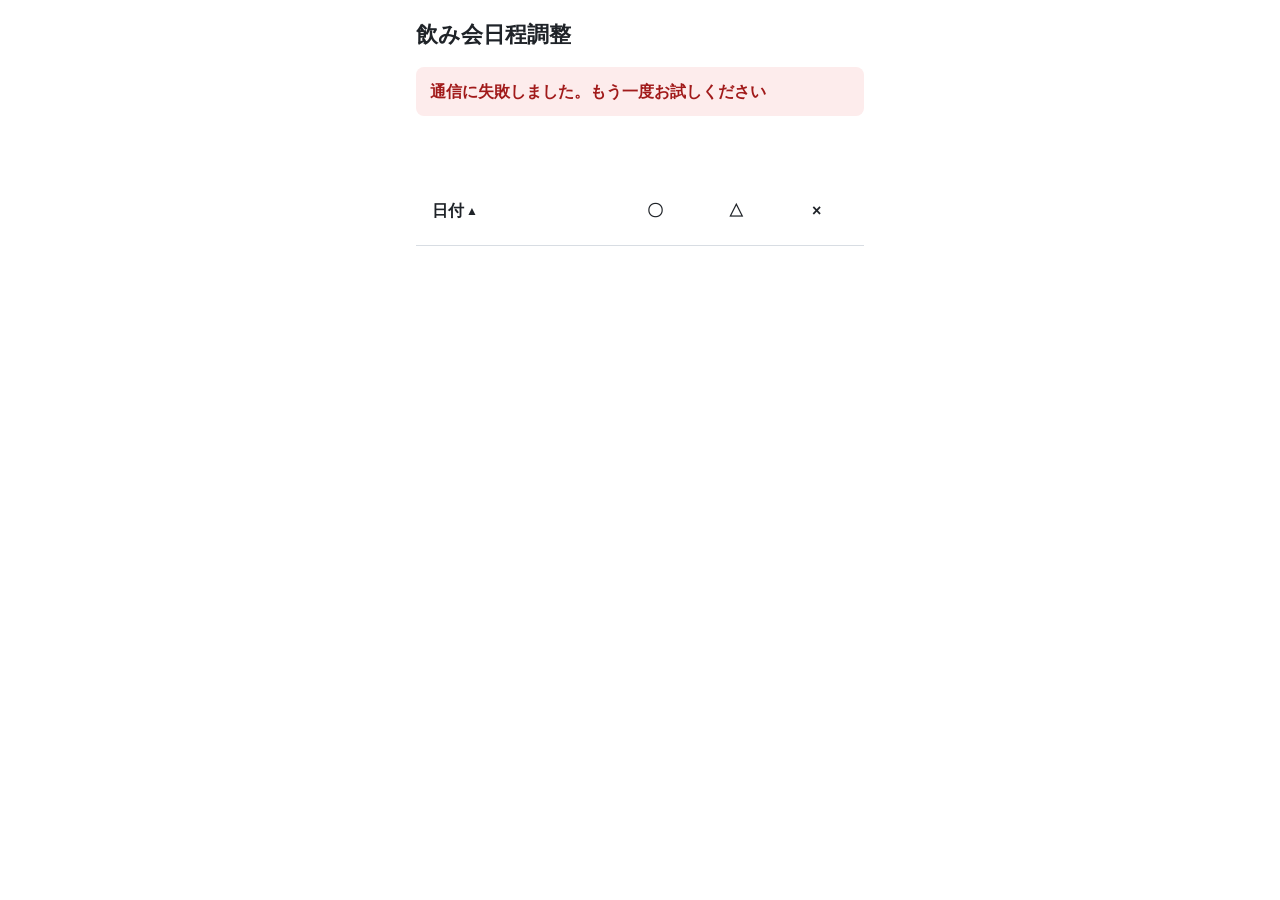
<file: index.html>
<!DOCTYPE html>
<html lang="ja">
<head>
  <meta charset="UTF-8">
  <meta name="viewport" content="width=device-width, initial-scale=1">
  <meta http-equiv="Content-Security-Policy" content="default-src 'self'; script-src 'self'; style-src 'self'; img-src 'self' data:; connect-src https://script.google.com https://script.googleusercontent.com; base-uri 'none'; form-action 'none'">
  <meta name="referrer" content="no-referrer">
  <title>飲み会日程調整</title>
  <link rel="stylesheet" href="css/base.css">
  <script src="js/common.js" defer></script>
</head>
<body data-page="main">
  <main class="page">
    <h1>飲み会日程調整</h1>

    <p id="error" class="error" role="alert" hidden></p>

    <ul id="member-links" class="member-links"></ul>

    <p id="status" class="status" aria-live="polite"></p>

    <table class="summary">
      <thead>
        <tr>
          <th class="col-date" aria-sort="ascending"><button type="button" class="sort-btn" data-sort="date">日付<span class="sort-ind"></span></button></th>
          <th class="col-count" aria-sort="none"><button type="button" class="sort-btn" data-sort="o">〇<span class="sort-ind"></span></button></th>
          <th class="col-count" aria-sort="none"><button type="button" class="sort-btn" data-sort="t">△<span class="sort-ind"></span></button></th>
          <th class="col-count" aria-sort="none"><button type="button" class="sort-btn" data-sort="x">×<span class="sort-ind"></span></button></th>
        </tr>
      </thead>
      <tbody id="summary-body"></tbody>
    </table>
    <p id="summary-empty" class="summary-empty" hidden>候補日がまだありません</p>
  </main>
</body>
</html>
</file>
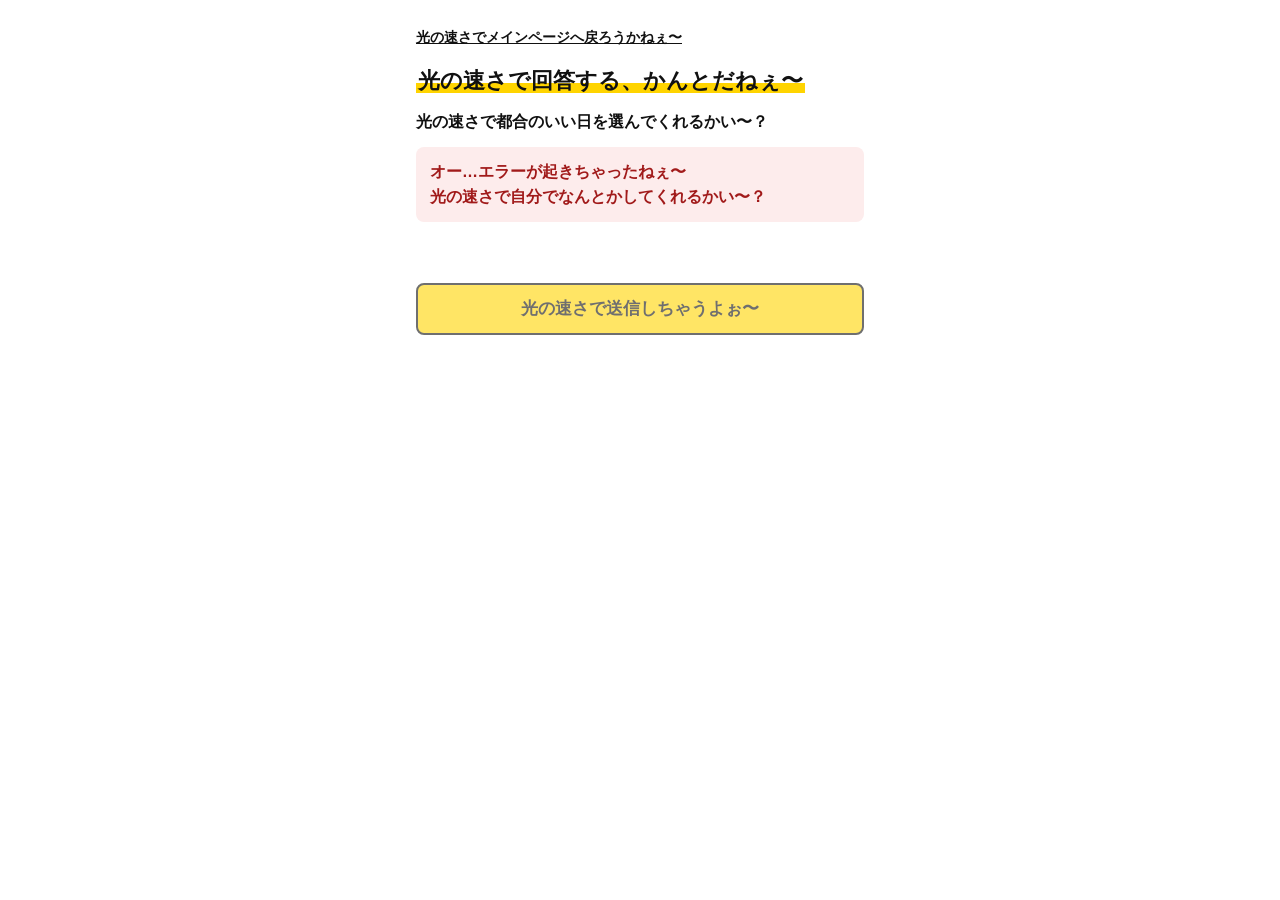
<file: kanto.html>
<!DOCTYPE html>
<html lang="ja">
<head>
  <meta charset="UTF-8">
  <meta name="viewport" content="width=device-width, initial-scale=1">
  <meta http-equiv="Content-Security-Policy" content="default-src 'self'; script-src 'self'; style-src 'self'; img-src 'self' data:; connect-src https://script.google.com https://script.googleusercontent.com; base-uri 'none'; form-action 'none'">
  <meta name="referrer" content="no-referrer">
  <title>かんとの回答｜飲み会日程調整</title>
  <link rel="stylesheet" href="css/base.css">
  <link rel="stylesheet" href="css/kanto.css">
  <script src="js/common.js" defer></script>
</head>
<body class="is-modal" data-page="answer" data-member-id="kanto">
  <main class="page" inert>
    <a class="back-link" href="index.html">光の速さでメインページへ戻ろうかねぇ〜</a>
    <h1 class="answer-title">光の速さで回答する、かんとだねぇ〜</h1>
    <p class="lead">光の速さで都合のいい日を選んでくれるかい〜？</p>

    <p id="error" class="error" role="alert" hidden data-message="オー…エラーが起きちゃったねぇ〜&#10;光の速さで自分でなんとかしてくれるかい〜？"></p>
    <p id="status" class="status" aria-live="polite"></p>

    <ul id="answer-list" class="answer-list"></ul>

    <button id="submit" class="btn btn-primary submit-btn" type="button" disabled>光の速さで送信しちゃうよぉ〜</button>
  </main>

  <div id="confirm" class="dialog-backdrop" hidden>
    <div class="dialog" role="alertdialog" aria-modal="true" aria-labelledby="confirm-text">
      <p id="confirm-text" class="dialog-text">未回答の日があるねぇ〜
光の速さで回答してくれるかい〜？</p>
      <div class="dialog-actions">
        <button id="confirm-send" class="btn btn-primary" type="button">光の速さで送っちゃうよぉ〜</button>
        <button id="confirm-back" class="btn btn-secondary" type="button">光の速さで入力し直そうかねぇ〜</button>
      </div>
    </div>
  </div>

  <div id="toast" class="toast" role="status" aria-live="polite" hidden data-message="光の速さで送信完了だねぇ〜"></div>

  <!-- カットイン演出（kanto 専用）。CSS アニメーションだけで進み、終了後に common.js が取り除く -->
  <div id="cutin" class="cutin">
    <div class="cutin-stage">
      <div class="cutin-band cutin-band--top" aria-hidden="true">
        <div class="cutin-track">
          <span>WARNING</span><span>WARNING</span><span>WARNING</span><span>WARNING</span><span>WARNING</span><span>WARNING</span>
        </div>
      </div>
      <div class="cutin-band cutin-band--bottom" aria-hidden="true">
        <div class="cutin-track">
          <span>WARNING</span><span>WARNING</span><span>WARNING</span><span>WARNING</span><span>WARNING</span><span>WARNING</span>
        </div>
      </div>
      <div class="cutin-flash" aria-hidden="true"></div>
      <p class="cutin-text">光の速さで<br>回答したことは<br>あるかい？</p>
    </div>
  </div>
</body>
</html>
</file>
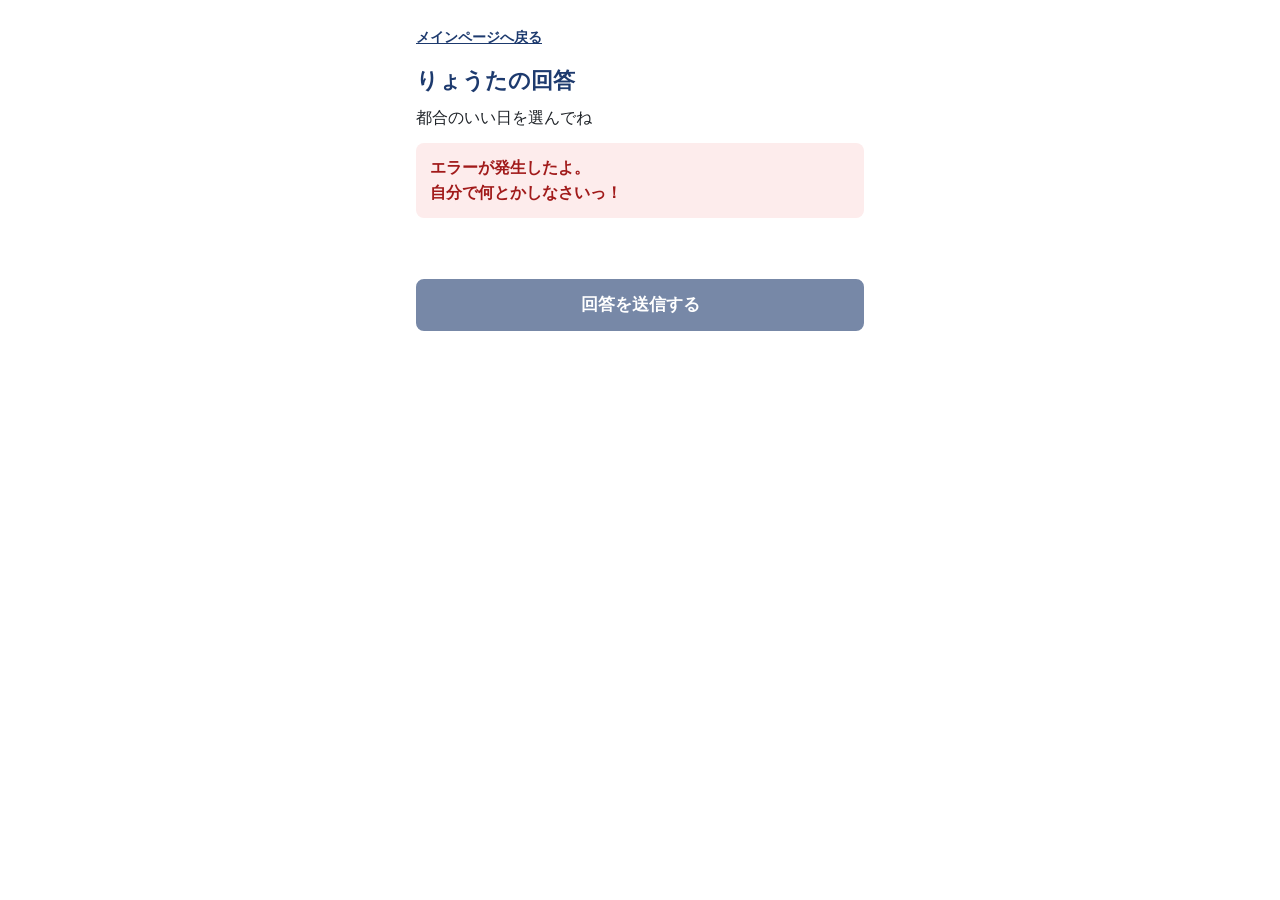
<file: ryota.html>
<!DOCTYPE html>
<html lang="ja">
<head>
  <meta charset="UTF-8">
  <meta name="viewport" content="width=device-width, initial-scale=1">
  <meta http-equiv="Content-Security-Policy" content="default-src 'self'; script-src 'self'; style-src 'self'; img-src 'self' data:; connect-src https://script.google.com https://script.googleusercontent.com; base-uri 'none'; form-action 'none'">
  <meta name="referrer" content="no-referrer">
  <title>りょうたの回答｜飲み会日程調整</title>
  <link rel="stylesheet" href="css/base.css">
  <link rel="stylesheet" href="css/ryota.css">
  <script src="js/common.js" defer></script>
</head>
<body data-page="answer" data-member-id="ryota">
  <main class="page">
    <a class="back-link" href="index.html">メインページへ戻る</a>
    <h1 class="answer-title">りょうたの回答</h1>
    <p class="lead">都合のいい日を選んでね</p>

    <p id="error" class="error" role="alert" hidden data-message="エラーが発生したよ。&#10;自分で何とかしなさいっ！"></p>
    <p id="status" class="status" aria-live="polite"></p>

    <ul id="answer-list" class="answer-list"></ul>

    <button id="submit" class="btn btn-primary submit-btn" type="button" disabled>回答を送信する</button>
  </main>

  <div id="confirm" class="dialog-backdrop" hidden>
    <div class="dialog" role="alertdialog" aria-modal="true" aria-labelledby="confirm-text">
      <p id="confirm-text" class="dialog-text">未回答の日があるよ。
忘れずに回答してね。</p>
      <div class="dialog-actions">
        <button id="confirm-send" class="btn btn-primary" type="button">このまま送信する</button>
        <button id="confirm-back" class="btn btn-secondary" type="button">戻って入力する</button>
      </div>
    </div>
  </div>

  <div id="toast" class="toast" role="status" aria-live="polite" hidden data-message="送信完了！"></div>
</body>
</html>
</file>
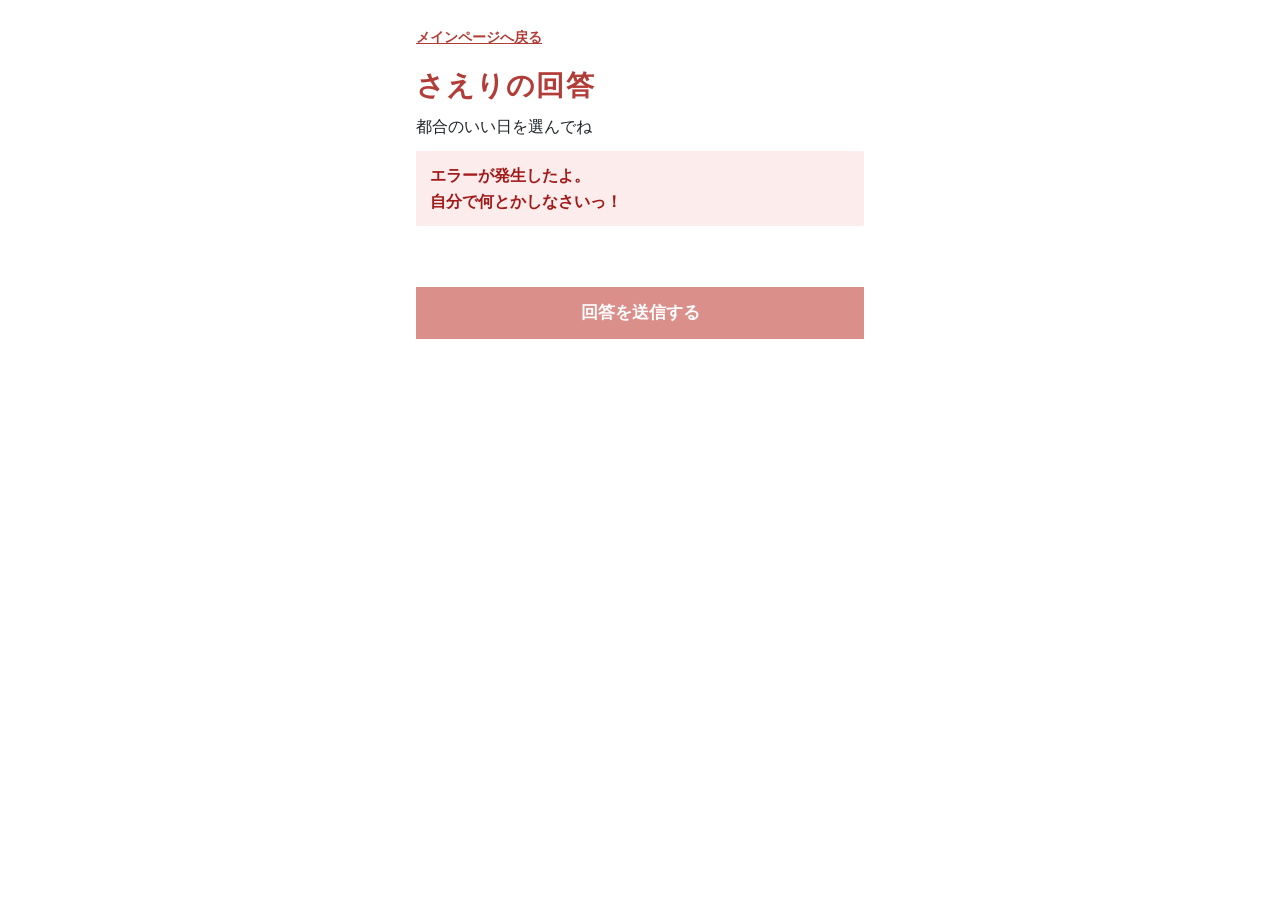
<file: saeri.html>
<!DOCTYPE html>
<html lang="ja">
<head>
  <meta charset="UTF-8">
  <meta name="viewport" content="width=device-width, initial-scale=1">
  <meta http-equiv="Content-Security-Policy" content="default-src 'self'; script-src 'self'; style-src 'self'; img-src 'self' data:; connect-src https://script.google.com https://script.googleusercontent.com; base-uri 'none'; form-action 'none'">
  <meta name="referrer" content="no-referrer">
  <title>さえりの回答｜飲み会日程調整</title>
  <link rel="stylesheet" href="css/base.css">
  <link rel="stylesheet" href="css/saeri.css">
  <script src="js/common.js" defer></script>
</head>
<body data-page="answer" data-member-id="saeri">
  <main class="page">
    <a class="back-link" href="index.html">メインページへ戻る</a>
    <h1 class="answer-title">さえりの回答</h1>
    <p class="lead">都合のいい日を選んでね</p>

    <p id="error" class="error" role="alert" hidden data-message="エラーが発生したよ。&#10;自分で何とかしなさいっ！"></p>
    <p id="status" class="status" aria-live="polite"></p>

    <ul id="answer-list" class="answer-list"></ul>

    <button id="submit" class="btn btn-primary submit-btn" type="button" disabled>回答を送信する</button>
  </main>

  <div id="confirm" class="dialog-backdrop" hidden>
    <div class="dialog" role="alertdialog" aria-modal="true" aria-labelledby="confirm-text">
      <p id="confirm-text" class="dialog-text">未回答の日があるよ。
忘れずに回答してね。</p>
      <div class="dialog-actions">
        <button id="confirm-send" class="btn btn-primary" type="button">このまま送信する</button>
        <button id="confirm-back" class="btn btn-secondary" type="button">戻って入力する</button>
      </div>
    </div>
  </div>

  <div id="toast" class="toast" role="status" aria-live="polite" hidden data-message="送信完了！"></div>
</body>
</html>
</file>
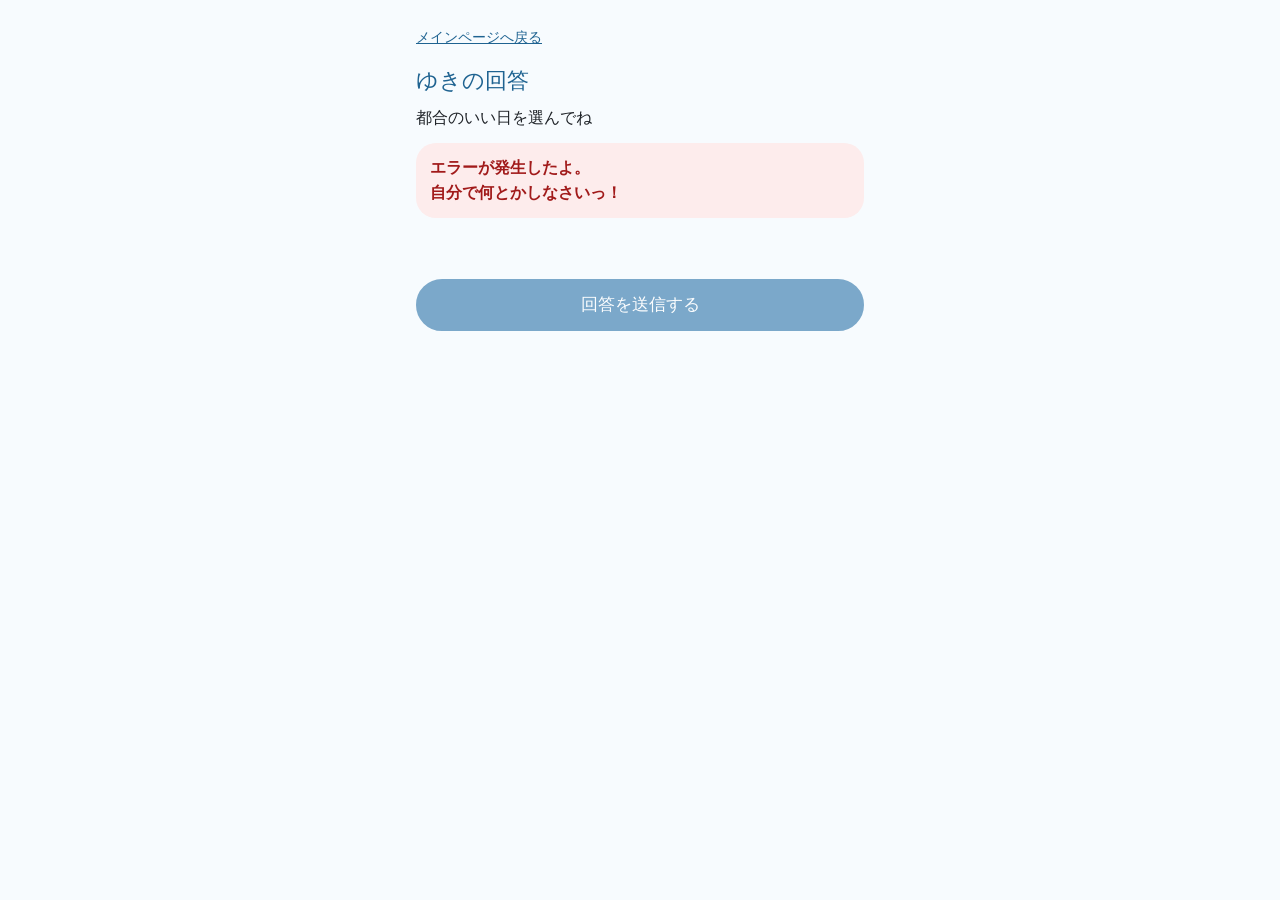
<file: yuki.html>
<!DOCTYPE html>
<html lang="ja">
<head>
  <meta charset="UTF-8">
  <meta name="viewport" content="width=device-width, initial-scale=1">
  <meta http-equiv="Content-Security-Policy" content="default-src 'self'; script-src 'self'; style-src 'self'; img-src 'self' data:; connect-src https://script.google.com https://script.googleusercontent.com; base-uri 'none'; form-action 'none'">
  <meta name="referrer" content="no-referrer">
  <title>ゆきの回答｜飲み会日程調整</title>
  <link rel="stylesheet" href="css/base.css">
  <link rel="stylesheet" href="css/yuki.css">
  <script src="js/common.js" defer></script>
</head>
<body data-page="answer" data-member-id="yuki">
  <main class="page">
    <a class="back-link" href="index.html">メインページへ戻る</a>
    <h1 class="answer-title">ゆきの回答</h1>
    <p class="lead">都合のいい日を選んでね</p>

    <p id="error" class="error" role="alert" hidden data-message="エラーが発生したよ。&#10;自分で何とかしなさいっ！"></p>
    <p id="status" class="status" aria-live="polite"></p>

    <ul id="answer-list" class="answer-list"></ul>

    <button id="submit" class="btn btn-primary submit-btn" type="button" disabled>回答を送信する</button>
  </main>

  <div id="confirm" class="dialog-backdrop" hidden>
    <div class="dialog" role="alertdialog" aria-modal="true" aria-labelledby="confirm-text">
      <p id="confirm-text" class="dialog-text">未回答の日があるよ。
忘れずに回答してね。</p>
      <div class="dialog-actions">
        <button id="confirm-send" class="btn btn-primary" type="button">このまま送信する</button>
        <button id="confirm-back" class="btn btn-secondary" type="button">戻って入力する</button>
      </div>
    </div>
  </div>

  <div id="toast" class="toast" role="status" aria-live="polite" hidden data-message="送信完了！"></div>
</body>
</html>
</file>
<file: css/base.css>
/* 共通レイアウト（スマホ専用） */

:root {
  --font: -apple-system, BlinkMacSystemFont, "Hiragino Sans", "Hiragino Kaku Gothic ProN",
    "Noto Sans JP", "Noto Sans CJK JP", Roboto, sans-serif;
  --bg: #ffffff;
  --text: #1f2328;
  --muted: #5b636e;
  --line: #d8dde3;
  --accent: #1f4e8c;
  --accent-text: #ffffff;
  --top-bg: #fff1c2;
  --error-bg: #fdecec;
  --error-text: #a11a1a;
  --radius: 8px;

  /* 回答画面でメンバーごとに上書きする値 */
  --heading-color: var(--accent);
  --heading-size: 22px;
  --weight: 400;
  --weight-strong: 700;
  --surface: #f4f6f9;
  --mark-bg: #ffffff;
  --mark-selected-bg: var(--accent);
  --mark-selected-text: var(--accent-text);
  --btn-radius: var(--radius);
}

*,
*::before,
*::after {
  box-sizing: border-box;
}

html {
  -webkit-text-size-adjust: 100%;
  text-size-adjust: 100%;
}

body {
  margin: 0;
  background: var(--bg);
  color: var(--text);
  font-family: var(--font);
  font-size: 16px;
  line-height: 1.6;
}

.page {
  max-width: 480px;
  margin: 0 auto;
  padding: 20px 16px 48px;
}

h1 {
  margin: 0 0 16px;
  font-size: 22px;
  line-height: 1.4;
}

button {
  font: inherit;
  color: inherit;
}

.error {
  margin: 0 0 16px;
  padding: 12px 14px;
  border-radius: var(--radius);
  background: var(--error-bg);
  color: var(--error-text);
  font-weight: bold;
  white-space: pre-line;
}

.status {
  min-height: 1.6em;
  margin: 0 0 4px;
  color: var(--muted);
  font-size: 13px;
  text-align: right;
}

/* ---- メインページ ---- */

.member-links {
  display: grid;
  grid-template-columns: repeat(2, 1fr);
  gap: 10px;
  margin: 0 0 20px;
  padding: 0;
  list-style: none;
}

.member-link {
  display: block;
  padding: 12px 8px;
  border-radius: var(--radius);
  background: var(--accent);
  color: var(--accent-text);
  font-weight: bold;
  text-align: center;
  text-decoration: none;
}

.summary {
  width: 100%;
  border-collapse: collapse;
  font-variant-numeric: tabular-nums;
}

.summary th,
.summary td {
  border-bottom: 1px solid var(--line);
}

.summary thead th {
  padding: 0;
}

.sort-btn {
  display: flex;
  align-items: center;
  justify-content: center;
  gap: 2px;
  width: 100%;
  min-height: 44px;
  padding: 8px 4px;
  border: 0;
  background: transparent;
  font-weight: bold;
  cursor: pointer;
}

.sort-ind {
  display: inline-block;
  width: 1em;
  font-size: 12px;
}

.summary .col-date {
  padding: 12px 8px;
  font-weight: normal;
  text-align: left;
  white-space: nowrap;
}

.summary thead .col-date .sort-btn {
  justify-content: flex-start;
  padding-left: 8px;
}

.summary .col-count {
  width: 18%;
  padding: 12px 4px;
  text-align: center;
}

.summary tr.is-top {
  background: var(--top-bg);
}

.summary tr.is-top .col-date {
  font-weight: bold;
}

.summary-empty {
  margin: 16px 0;
  color: var(--muted);
  text-align: center;
}

/* ---- 回答画面 ---- */

body[data-page="answer"] {
  font-weight: var(--weight);
}

body.is-modal {
  overflow: hidden;
}

.back-link {
  display: block;
  width: fit-content;
  margin: 0 0 12px;
  padding: 6px 0;
  color: var(--heading-color);
  font-size: 14px;
  font-weight: var(--weight-strong);
}

.answer-title {
  margin: 0 0 8px;
  color: var(--heading-color);
  font-size: var(--heading-size);
  font-weight: var(--weight-strong);
}

.lead {
  margin: 0 0 12px;
}

.answer-list {
  margin: 0 0 24px;
  padding: 0;
  list-style: none;
}

.answer-row {
  display: flex;
  align-items: center;
  justify-content: space-between;
  gap: 8px;
  padding: 10px 12px;
  margin: 0 0 8px;
  border-radius: var(--radius);
  background: var(--surface);
}

.answer-date {
  font-weight: var(--weight-strong);
  white-space: nowrap;
}

.marks {
  display: flex;
  gap: 8px;
}

.mark-btn {
  width: 52px;
  height: 48px;
  padding: 0;
  border: 2px solid var(--line);
  border-radius: var(--btn-radius);
  background: var(--mark-bg);
  color: var(--text);
  font-size: 20px;
  font-weight: var(--weight-strong);
  cursor: pointer;
  -webkit-tap-highlight-color: transparent;
}

.mark-btn[aria-pressed="true"] {
  border-color: var(--mark-selected-bg);
  background: var(--mark-selected-bg);
  color: var(--mark-selected-text);
}

.mark-btn:disabled {
  opacity: 0.6;
}

/* 送信ボタン・ダイアログのボタン（長い文言は折り返しても崩れないように） */
.btn {
  display: block;
  width: 100%;
  min-height: 52px;
  padding: 12px 16px;
  border: 2px solid var(--accent);
  border-radius: var(--btn-radius);
  font-weight: var(--weight-strong);
  line-height: 1.4;
  text-align: center;
  white-space: normal;
  overflow-wrap: anywhere;
  cursor: pointer;
}

.btn-primary {
  background: var(--accent);
  color: var(--accent-text);
}

.btn-secondary {
  background: var(--bg);
  color: var(--text);
}

.btn:disabled {
  opacity: 0.6;
  cursor: default;
}

.submit-btn {
  font-size: 17px;
}

.dialog-backdrop {
  position: fixed;
  inset: 0;
  z-index: 100;
  display: flex;
  align-items: center;
  justify-content: center;
  padding: 16px;
  background: rgba(0, 0, 0, 0.5);
}

.dialog-backdrop[hidden] {
  display: none;
}

.dialog {
  width: 100%;
  max-width: 360px;
  padding: 20px;
  border-radius: var(--radius);
  background: var(--bg);
}

.dialog-text {
  margin: 0 0 16px;
  font-weight: var(--weight-strong);
  white-space: pre-line;
}

.dialog-actions {
  display: grid;
  gap: 10px;
}

.toast {
  position: fixed;
  left: 50%;
  bottom: calc(24px + env(safe-area-inset-bottom));
  z-index: 200;
  width: max-content;
  max-width: calc(100% - 32px);
  padding: 12px 20px;
  border-radius: var(--btn-radius);
  background: var(--text);
  color: #ffffff;
  font-weight: var(--weight-strong);
  text-align: center;
  transform: translateX(-50%);
  box-shadow: 0 4px 16px rgba(0, 0, 0, 0.2);
}

.toast[hidden] {
  display: none;
}
</file>
<file: css/kanto.css>
/* かんと：黄色＋黒・太めのゴシック体。黄色はアクセントだけに使い、文字は黒 */

:root {
  --accent: #ffd400;
  --accent-text: #111111;
  --heading-color: #111111;
  --text: #111111;
  --surface: #fff8d6;
  --line: #e6d98a;
  --weight: 700;
  --weight-strong: 800;
  --mark-selected-bg: #ffd400;
  --mark-selected-text: #111111;
}

.answer-title {
  display: inline;
  padding: 0 2px;
  background: linear-gradient(transparent 58%, #ffd400 58%);
  -webkit-box-decoration-break: clone;
  box-decoration-break: clone;
}

.answer-title + .lead {
  margin-top: 12px;
}

.mark-btn[aria-pressed="true"],
.btn {
  border-color: #111111;
}

.toast {
  background: #111111;
  color: #ffd400;
}

/* ---- カットイン演出（全体で約3秒） ----
 * 0.0s 暗転、0.1s 警告帯が流れ込む
 * 1.0s 黄色い閃光が斜めに1回だけ走り、画面が揺れる
 * 1.25s セリフを叩きつけるように表示
 * 2.3s〜3.0s 光に溶けるように消える
 * 閃光は1回だけで、点滅の繰り返しはしない
 */

.cutin {
  position: fixed;
  inset: 0;
  z-index: 1000;
  overflow: hidden;
  background: #000000;
  animation: cutin-out 0.7s ease-in 2.3s forwards;
}

.cutin-stage {
  position: absolute;
  inset: 0;
  display: flex;
  align-items: center;
  justify-content: center;
  animation: cutin-shake 0.35s linear 1.05s;
}

.cutin-band {
  position: absolute;
  left: -10%;
  width: 120%;
  height: 52px;
  display: flex;
  align-items: center;
  overflow: hidden;
  background: repeating-linear-gradient(-45deg, #ffd400 0 18px, #111111 18px 36px);
  border-top: 3px solid #ffd400;
  border-bottom: 3px solid #ffd400;
}

.cutin-band--top {
  top: 10%;
  transform: translateX(-110%) rotate(-4deg);
  animation: band-in-top 0.35s ease-out 0.1s forwards;
}

.cutin-band--bottom {
  bottom: 10%;
  transform: translateX(110%) rotate(-4deg);
  animation: band-in-bottom 0.35s ease-out 0.1s forwards;
}

.cutin-track {
  display: flex;
  gap: 28px;
  padding-right: 28px;
  white-space: nowrap;
  animation: track-left 1.6s linear infinite;
}

.cutin-band--bottom .cutin-track {
  animation-name: track-right;
}

.cutin-track span {
  padding: 2px 12px;
  background: #ffd400;
  color: #111111;
  font-size: 20px;
  font-weight: 900;
  letter-spacing: 0.2em;
}

.cutin-flash {
  position: absolute;
  top: -50%;
  left: 0;
  width: 45vw;
  height: 200%;
  background: linear-gradient(90deg, rgba(255, 212, 0, 0), rgba(255, 220, 40, 0.9) 35%, #fff6b0 50%, rgba(255, 220, 40, 0.9) 65%, rgba(255, 212, 0, 0));
  opacity: 0;
  transform: translateX(-70vw) rotate(20deg);
  animation: flash-sweep 0.35s ease-out 1s forwards;
}

.cutin-text {
  position: relative;
  margin: 0;
  padding: 0 16px;
  color: #ffd400;
  font-size: clamp(32px, 11vw, 52px);
  font-weight: 900;
  line-height: 1.35;
  text-align: center;
  text-shadow: 3px 3px 0 #000000, 0 0 18px rgba(255, 212, 0, 0.55);
  opacity: 0;
  transform: scale(2.6);
  animation:
    text-slam 0.3s cubic-bezier(0.2, 0.9, 0.3, 1.2) 1.25s forwards,
    text-out 0.7s ease-in 2.3s forwards;
}

@keyframes band-in-top {
  to { transform: translateX(0) rotate(-4deg); }
}

@keyframes band-in-bottom {
  to { transform: translateX(0) rotate(-4deg); }
}

@keyframes track-left {
  to { transform: translateX(-50%); }
}

@keyframes track-right {
  from { transform: translateX(-50%); }
  to { transform: translateX(0); }
}

@keyframes flash-sweep {
  0% { opacity: 0; transform: translateX(-70vw) rotate(20deg); }
  15% { opacity: 1; }
  85% { opacity: 1; }
  100% { opacity: 0; transform: translateX(160vw) rotate(20deg); }
}

@keyframes cutin-shake {
  0%, 100% { transform: translate(0, 0); }
  20% { transform: translate(-8px, 4px); }
  40% { transform: translate(7px, -5px); }
  60% { transform: translate(-5px, 3px); }
  80% { transform: translate(3px, -2px); }
}

@keyframes text-slam {
  0% { opacity: 0; transform: scale(2.6); }
  60% { opacity: 1; transform: scale(0.94); }
  100% { opacity: 1; transform: scale(1); }
}

@keyframes text-out {
  from { opacity: 1; transform: scale(1); filter: blur(0); }
  to { opacity: 0; transform: scale(1.15); filter: blur(8px); }
}

@keyframes cutin-out {
  0% { background: #000000; opacity: 1; }
  40% { background: #fff4c2; opacity: 1; }
  100% { background: #fffbe8; opacity: 0; visibility: hidden; }
}

/* 「視差効果を減らす」設定の人には、揺れをなくし、閃光と動きを控えめにする */
@media (prefers-reduced-motion: reduce) {
  .cutin-stage {
    animation: none;
  }

  .cutin-flash {
    animation-name: flash-soft;
  }

  .cutin-track {
    animation: none;
  }

  .cutin-text {
    transform: none;
    animation:
      text-fade 0.3s ease-out 1.25s forwards,
      text-out-soft 0.7s ease-in 2.3s forwards;
  }

  @keyframes flash-soft {
    0% { opacity: 0; transform: translateX(-70vw) rotate(20deg); }
    50% { opacity: 0.35; }
    100% { opacity: 0; transform: translateX(160vw) rotate(20deg); }
  }

  @keyframes text-fade {
    from { opacity: 0; }
    to { opacity: 1; }
  }

  @keyframes text-out-soft {
    from { opacity: 1; }
    to { opacity: 0; }
  }
}
</file>
<file: css/ryota.css>
/* りょうた：ネイビー系・ゴシック体 */

:root {
  --accent: #1d3a6e;
  --accent-text: #ffffff;
  --heading-color: #1d3a6e;
  --surface: #eef2f8;
  --line: #c9d3e3;
  --radius: 8px;
  --btn-radius: 8px;
}
</file>
<file: css/saeri.css>
/* さえり：コーラルピンク系・太めの文字・角ばったボタン・大きめの見出しでキリッと */

:root {
  --accent: #c2453f;
  --accent-text: #ffffff;
  --heading-color: #b23c37;
  --heading-size: 28px;
  --surface: #fdeeec;
  --line: #efc4c0;
  --weight: 500;
  --weight-strong: 800;
  --radius: 2px;
  --btn-radius: 0;
}

.answer-title {
  letter-spacing: 0.04em;
}
</file>
<file: css/yuki.css>
/* ゆき：水色系（雪のイメージ）・細めの文字・大きな角丸でふんわり */

:root {
  --accent: #2a72a8;
  --accent-text: #ffffff;
  --heading-color: #1f6391;
  --surface: #eaf5fc;
  --line: #c3dff0;
  --weight: 300;
  --weight-strong: 500;
  --radius: 20px;
  --btn-radius: 999px;
}

body {
  background: #f7fbfe;
}

.mark-btn {
  border-width: 1.5px;
}
</file>
